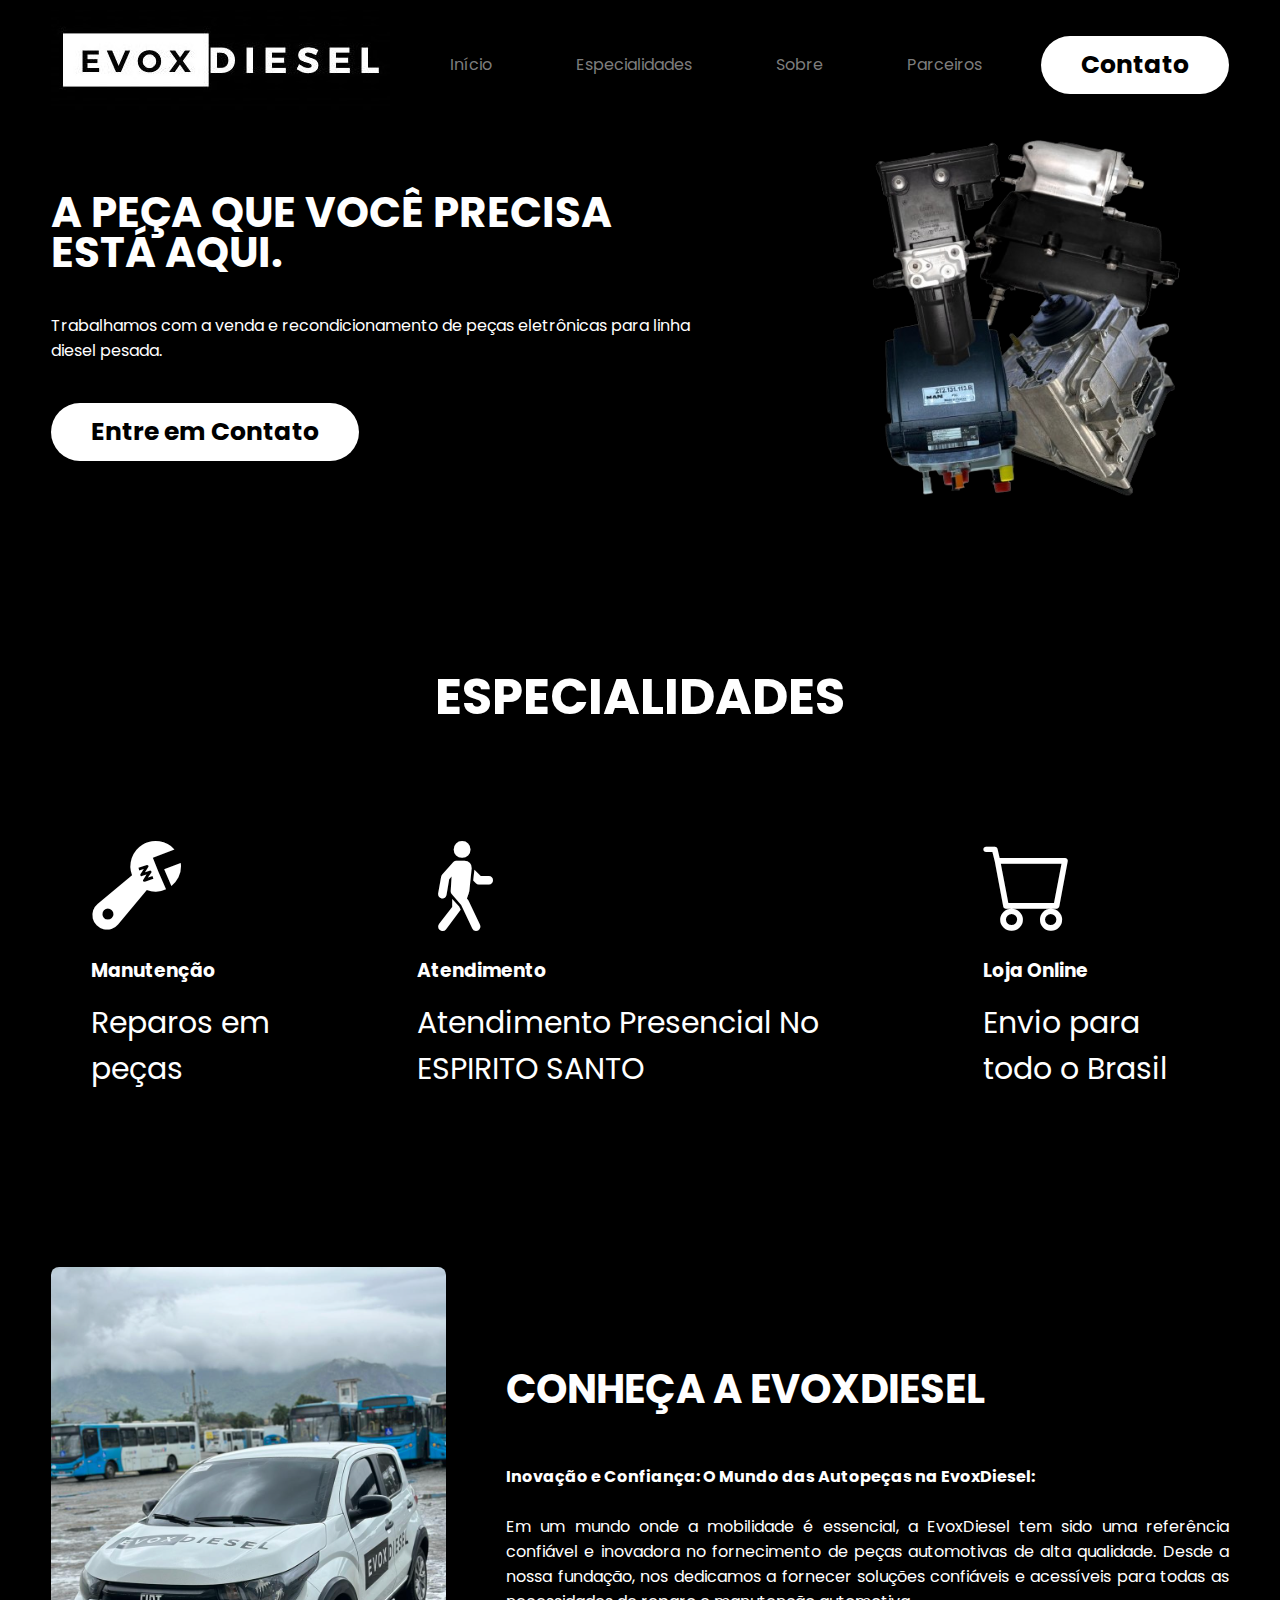
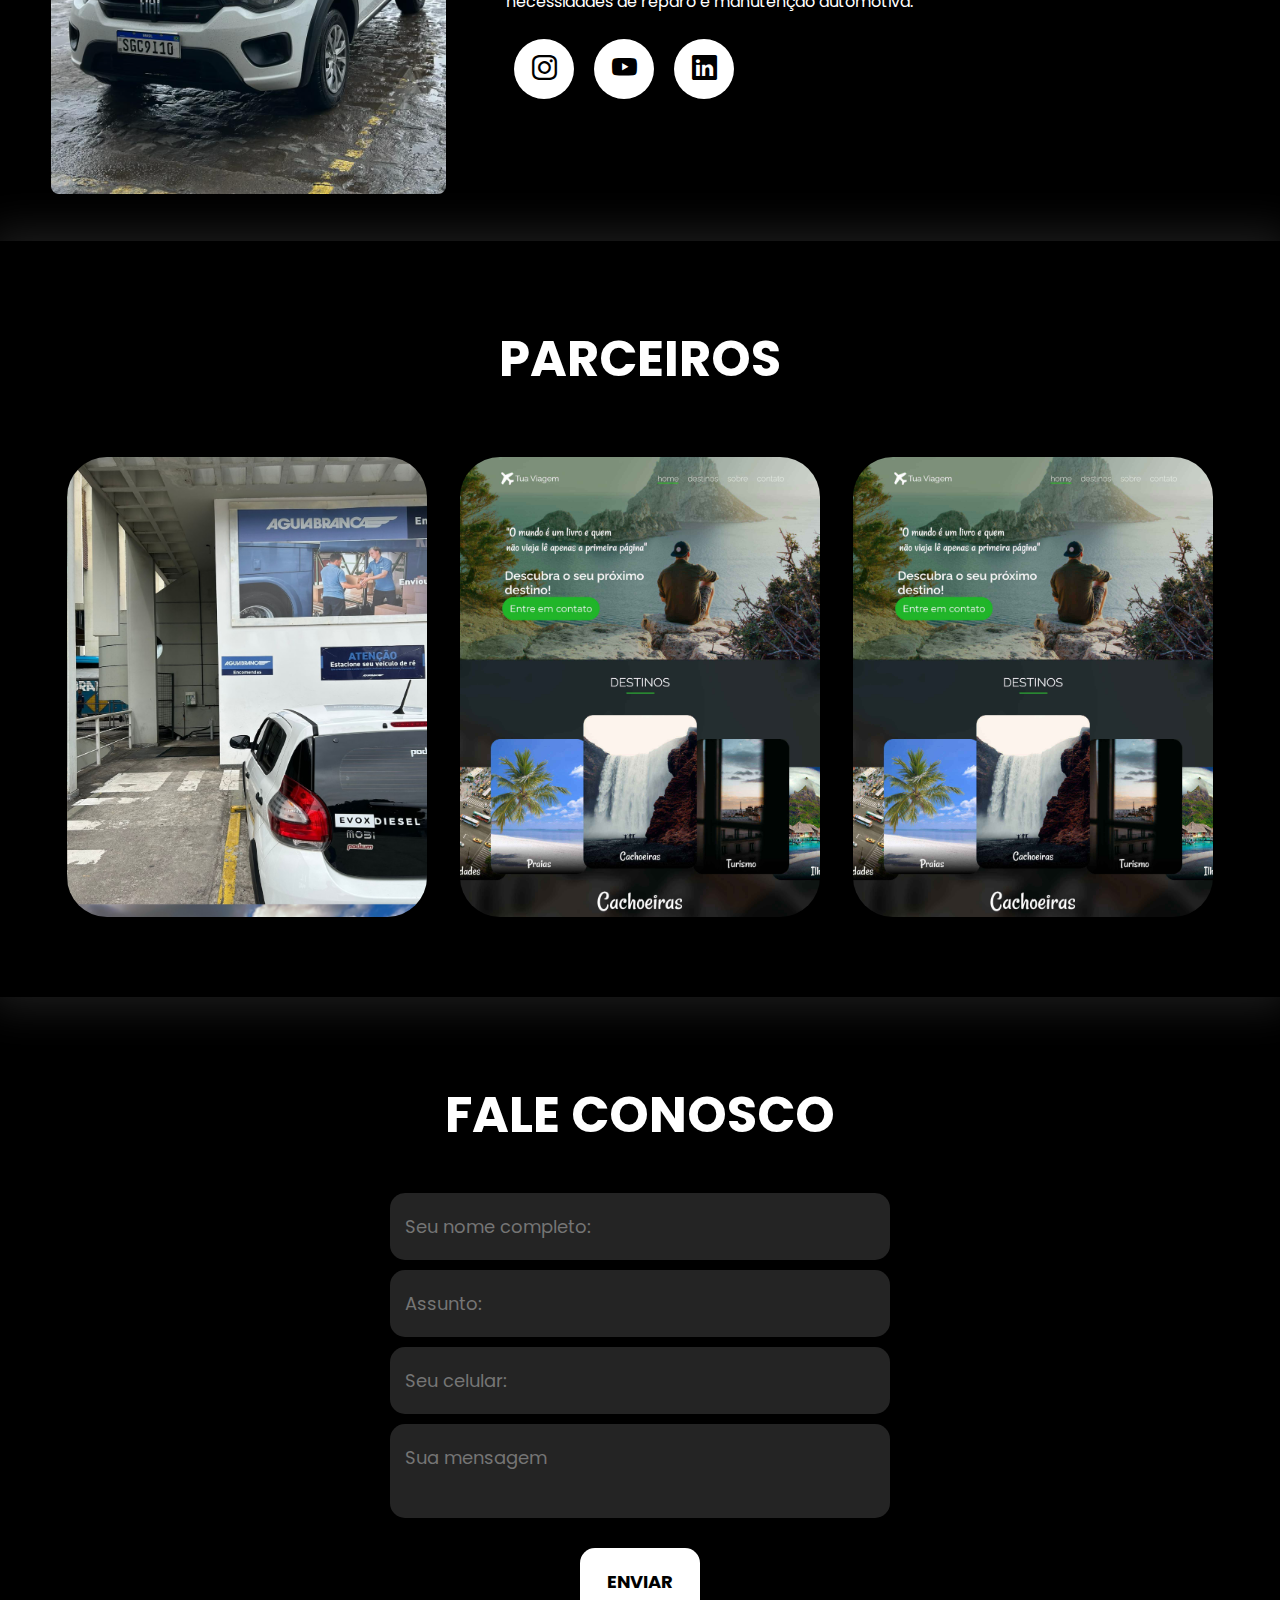
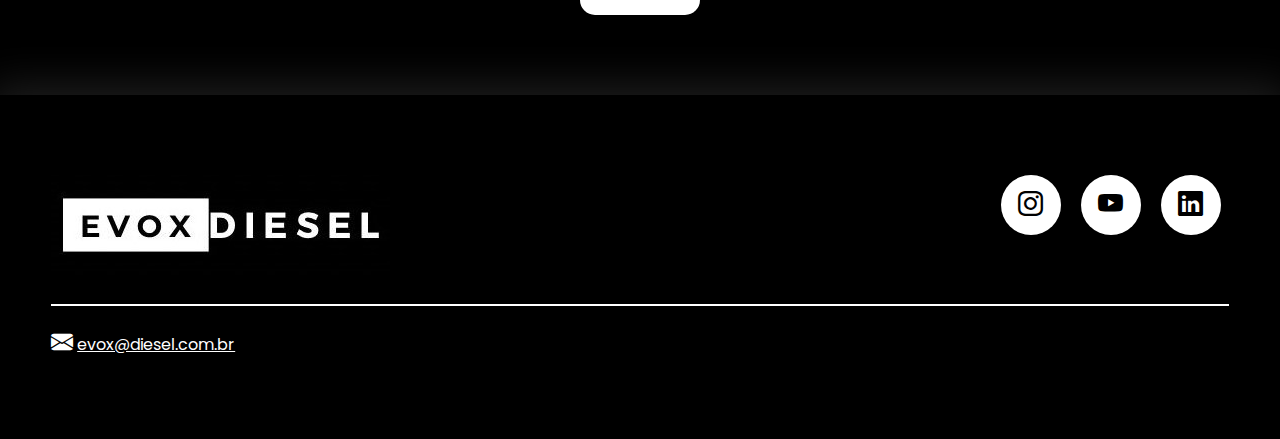
<file: index.html>
<!DOCTYPE html>
<html lang="en">

<head>
    <meta charset="UTF-8">
    <meta name="viewport" content="width=device-width, initial-scale=1.0">
    <!--GOOGLE FONTS-->
    <link rel="preconnect" href="https://fonts.googleapis.com">
    <link rel="preconnect" href="https://fonts.gstatic.com" crossorigin>
    <link
        href="https://fonts.googleapis.com/css2?family=Poppins:ital,wght@0,100;0,200;0,300;0,400;0,500;0,600;0,700;0,800;0,900;1,100;1,200;1,300;1,400;1,500;1,600;1,700;1,800;1,900&display=swap"
        rel="stylesheet">
    <!--FIM GOOGLE FONTS-->
    <!--BOOTSTRAP ICOS-->
    <link rel="stylesheet" href="https://cdn.jsdelivr.net/npm/bootstrap-icons@1.11.3/font/bootstrap-icons.min.css">
    <!--FIM BOOTSTRAP ICOS-->
    <link rel="stylesheet" href="style.css">

    

    <title>EvoxDiesel</title>
</head>
<link rel="shortcut icon" type="imagex/png" href="images/icon_evoxpt1.ico">

<body>

    <header>

        <div class="interface">
            <div class="logo">
                <a href="#">
                    <img src="images/evoxpt2.png" alt="logo EvoxDiesel">
                </a>

            </div><!--fechamento logo-->
            <nav class="menu-desktop">
                <ul>
                    <li><a href="#topo-do-site">Início</a></li>
                    <li><a href="#especialidades">Especialidades</a></li>
                    <li><a href="#sobre">Sobre</a></li>
                    <li><a href="#parceiros">Parceiros</a></li>
                </ul>

            </nav>
            <div class="btn-contato">
                <a href="https://wa.me/5527997917340" target="_blank">
                    <button id="btn-contato">Contato</button>
                </a>
            </div><!--fechamento btn-contato-->

            <div onclick="abrirmenu()" class="btn-abrir-menu" id="btn-abrir-menu">
                <i class="bi bi-list"></i>
            </div>

            <div id="menu-mobile" onclick="{fecharmenu()}" class="menu-mobile" >
                <div class="btn-fechar">
                    <i class="bi bi-x-lg"></i>
                </div>

                <nav>
                    <ul>
                        <li><a href="#topo-do-site">Início</a></li>
                        <li><a href="#especialidades">Especialidades</a></li>
                        <li><a href="#sobre">Sobre</a></li>
                        <li><a href="#parceiros">Parceiros</a></li>
                        <li><a href="#">Contato</a></li>
                    </ul>

                </nav>


            </div><!--menu-mobile-->
            <div class="overlay-menu"></div>

        </div><!--fechamento interface-->
    </header>

    <main>
        <section id="topo-do-site" class="topo-do-site">
            <div class="interface">
                <div class="flex">
                    <div class="txt-topo-site">
                        <h1>A PEÇA QUE VOCÊ PRECISA ESTÁ AQUI.<span></span></h1>
                        <p>Trabalhamos com a venda e recondicionamento de peças eletrônicas para linha diesel pesada.
                        </p>

                        <div class="btn-contato">
                            <a href="https://wa.me/5527997917340" target="_blank">
                                <button>Entre em Contato</button>
                            </a>
                        </div>
                    </div><!--txt-topo-site-->

                    <div class="img-topo-site" >

                        <img id="teste1" src="images/foto1-removebg-preview.png" />

                    </div>

                </div><!--flex-->
            </div><!--interface-->
        </section><!--topo-do-site-->

        <section id="especialidades" class="especialidades">
            <div class="interface">
                <h2 class="titulo">ESPECIALIDADES</h2>
                <div class="flex">
                    <div class="especialidades-box">
                        <i class="bi bi-wrench-adjustable"></i>
                        <h3>Manutenção</h3>
                        <p>Reparos em peças</p>
                    </div><!--especialidades-box-->

                    <div class="especialidades-box">
                        <i class="bi bi-person-walking"></i>
                        <h3>Atendimento</h3>
                        <p>Atendimento Presencial No ESPIRITO SANTO</p>
                    </div><!--especialidades-box-->

                    <a href="https://www.mercadolivre.com.br/" target="_blank">
                        <div class="especialidades-box">
                            <i class="bi bi-cart"></i>
                            <h3>Loja Online</h3>
                            <p>Envio para todo o Brasil</p>
                        </div><!--flex-->
                    </a>

                </div><!--interface-->
        </section><!--especialidades-->

        <section id="sobre" class="sobre">
            <div class="interface">
                <div class="flex">
                    <div class="img-sobre">
                        <img src="images/car evox_resized.jpg">
                    </div><!--img-sobre-->
                    <div class="txt-sobre">
                        <h2>CONHEÇA A EVOXDIESEL</h2>
                        <br>
                        <p><strong>Inovação e Confiança: O Mundo das Autopeças na EvoxDiesel:</strong></p>
                        <br>
                        <p>
                            Em um mundo onde a mobilidade é essencial, a EvoxDiesel tem sido uma referência confiável e
                            inovadora no fornecimento de peças automotivas de alta qualidade.
                            Desde a nossa fundação, nos dedicamos a fornecer soluções confiáveis e acessíveis para todas
                            as necessidades de reparo e manutenção automotiva.</p>
                        <br>
                        <div class="btn-social">
                            <a href="https://www.instagram.com/evoxdiesel/" target="_blank"><button><i class="bi bi-instagram"></i></button></a>
                            <a href="#"><button><i class="bi bi-youtube"></i></button></a>
                            <a href="#"><button><i class="bi bi-linkedin"></i></button></a>
                        </div>
                    </div><!--txt-sobre-->
                </div><!--flex-->
            </div><!--interface-->
        </section><!--sobre-->

        <section id="parceiros" class="parceiros">
            <div class="interface">
                <h2 class="titulo">PARCEIROS</h2>
                <div class="flex">
                    <div class="img-parc" style="background-image: url(images/imagem-parceiro-aguiabranca.jpg);">
                        <div class="overlay">Águia Branca</div>
                    </div>
                    <div class="img-parc" style="background-image: url(images/imagem.jpg);">
                        <div class="overlay">Parceiro 2</div>
                    </div>
                    <div class="img-parc" style="background-image: url(images/imagem.jpg);">
                        <div class="overlay">Parceiro 3</div>
                    </div>
                </div>

            </div>
            </div><!--flex-->
            </div><!--interface-->
        </section><!--parceiros-->

        <section class="formulario">
            <h2 class="titulo">FALE CONOSCO</h2>
            <div class="interface">

                <form onsubmit="testandoform()" action="">
                    <input type="text" name="" id="nomeusuario" placeholder="Seu nome completo:" required> <!--campo obrigatório-->
                    <input type="text" name="" id="assunto" placeholder="Assunto:" required> <!--campo obrigatório-->
                    <input type="text" name="" id="contato" placeholder="Seu celular:">
                    <textarea name="" id="suamensagem" placeholder="Sua mensagem" required></textarea> <!--campo obrigatório-->
                    <div class="btn-enviar"><input type="submit" value="ENVIAR"></div>
                </form>

            </div><!--interface-->
        </section><!--formulario-->
    </main>

    <footer>
        <div class="interface">
            <div class="line-footer">
                <div class="flex">
                    <div class="logo-footer">
                        <img src="images/evoxpt2.png" alt="logo evox">
                    </div><!--logo-footer-->
                    <div class="btn-social">
                        <a href="https://www.instagram.com/evoxdiesel/" target="_blank"><button><i class="bi bi-instagram"></i></button></a>
                        <a href="#"><button><i class="bi bi-youtube"></i></button></a>
                        <a href="#"><button><i class="bi bi-linkedin"></i></button></a>
                    </div><!--btn-social-->
                </div>
            </div><!--line-footer-->

            <div class="line-footer borda">
                <p><i class="bi bi-envelope-fill"></i> <a href="mailto:evox@diesel.com.br"><u>evox@diesel.com.br</u></a></p>

            </div><!--line-footer-->
        </div><!--interface-->
    </footer>

    <script src="menu.js" defer></script>
    <script src="index.js"></script>
</body>

</html>
</file>
<file: style.css>
* { margin: 0; padding: 0; }

/*ESTILO GERAL*/

*{
    margin: 0;
    padding: 0;
    box-sizing: border-box;
    font-family: 'Poppins', sans-serif;
}

body{
    background-color: #000;
    height: 100vh;
}

.interface{
    
    max-width: 1280px;
    margin: 0 auto;

}

.flex{
    display: flex;
}

.btn-contato button{
    padding: 10px 40px;
    font-size: 25px;
    font-weight: 700;
    background-color: #fff;
    border: 0;
    border-radius: 30px;
    cursor: pointer;
    transition: .2s;

}

h2.titulo{
    color: #fff;
    font-size: 50px;
    text-align: center;
}

button:hover, form .btn-enviar input:hover{
    box-shadow: 0px 0px 8px #fff;
    transform: scale(1.30);
}





/* ESTILO DO CABEÇALHO */


main{
    
    margin-top: 75px;
    
}



header{
    top: 0;
    width: 100%;
    padding: 10px 4%;
    position: fixed;
    background-color: #000;
    z-index: 1;
}

header > .interface{
    display: flex;
    align-items: center;
    justify-content: space-between;
}

header a{
    color: #7d7d7d;
    text-decoration: none;
    display: inline-block;
}

header nav.menu-desktop a:hover{
    color: #fff;
    transform: scale(1.30);
    transition: .2s;
}

header nav ul{
    list-style-type: none;
}

header nav.menu-desktop ul li{
    display: inline-block;
    padding: 0 40px;
}

@media (max-width: 1260px) {
    .menu-desktop {
        display: none;
    }
    #btn-contato{
        display: none;
    }
}

.img-topo-site #teste1{
    width: 100%;
    height: 100%;
}


.btn-contato button:hover{

    box-shadow: 0px 0px 8px #fff;
    transform: scale(1.05);
}

/* ESTILO DO MENU MOBILE */

.btn-abrir-menu i{
    color: #fff;
    font-size: 40px;
    cursor: pointer;
}



.menu-mobile{
    background-color: #000;
    height: 100vh;
    position: fixed;
    top: 0;
    right: 0;
    z-index: 99999;
    width: 0%;
    overflow: hidden;
    
}

@media (max-width: 700px) {
    .menu-mobile {
        width: 0%;
    }
}

@media (min-width: 1260px){
    .btn-abrir-menu{
        display: none;
    }
}


.menu-mobile .btn-fechar{
    padding: 20px 5%;

}

.menu-mobile .btn-fechar i{
    color: #fff;
    font-size: 30px;

}

.menu-mobile nav ul{
    display: flex; 
    flex-direction: column;
    text-align: right;

}

.menu-mobile nav ul li a{
    color: #fff;
    font-size: 20px;
    font-weight: 300;
    padding: 20px 8%;
    display: block;

}

.menu-mobile nav ul li a:hover{
    background-color: #fff;
    color: #000;

}

.overlay-menu{
    background-color: #000000a7;
    width: 100%;
    height: 100%;
    position: fixed;
    top: 0%;
    left: 0%;
    z-index: 88888;
    display: none;
}



/* ESTILO DO TOPO DO SITE */

.topo-do-site{
    /* margin-top: 100px; */
    /* background-color: red; */
}


section.topo-do-site{
    padding: 40px 4%;
}

section.topo-do-site .flex{
    display: flex;
    flex-direction: row;
    align-items: center;
    justify-content: center;
    gap: 90px;
}

@media (max-width: 1030px) {
    .topo-do-site .interface .flex{
        margin-top: 100px;
        flex-direction: column;
    }
}

#teste1{
    width: 650px;
    height: 650px;

}

.topo-do-site h1{
    color: #fff;
    font-size: 42px;
    line-height: 40px;
}

.topo-do-site .txt-topo-site h1 span{
    color: #fff;
}

.topo-do-site .txt-topo-site p{

    color: #fff;
    margin: 40px 0;
}



/* ESTILO DAS ESPECIALIDADES */

/* .especialidades{
    margin-top: 100px;
    background-color: blue;
} */

section.especialidades{
    /* position: static; */
    padding: 80px 4%;
}

section.especialidades .flex{
    gap: 60px;
}


.especialidades .especialidades-box{
    color: #fff;
    padding: 40px;
    border-radius: 20px;
    margin-top: 45px;
    transition: .2s;
    cursor: pointer;

}

.especialidades .especialidades-box:hover{
    
    transform: scale(1.05);
    box-shadow: 0 0 20px #ffffff77;
}

.especialidades .especialidades-box i{
      font-size: 90px;
      color: #fff;
}

.especialidades .especialidades-box p{
    font-size: 30px;
    margin: 15px 0;
}

@media (max-width: 820px) {
    .especialidades .interface .flex{
        flex-direction: column;
    }
}


a{
    text-decoration: none;
}



/* ESTILO DO SOBRE */

section.sobre{
    padding: 40px 4%;
}

section.sobre .flex{
    align-items: center;
    gap: 60px;

}

.img-sobre img{
    
    border-radius: 8px;

}

@media (max-width: 700px) {
    .img-sobre img{
        width: 100%;
    }
    .img-sobre {
        align-items: center;
    }
}

.sobre .txt-sobre{
    color: #fff;
}

.sobre .txt-sobre h2{
    font-size: 40px;
    line-height: 40px;
    margin-bottom: 30px;

}

.sobre .txt-sobre p{
    text-align: justify;
}


.btn-social button{
    width: 60px;
    height: 60px;
    border-radius: 50%;
    border: none;
    background-color: #fff;
    font-size: 25px;
    cursor: pointer;
    margin: 0 8px;
    transition: 1s;

}

@media (max-width: 700px) {
    .line-footer .flex{
        flex-direction: column;
    }
}

@media (max-width: 820px) {
    #sobre .interface .flex{
        flex-direction: column;
    }
}

/* ESTILO DO PARCEIROS */

section.parceiros{
    padding: 80px 4%;
    box-shadow: 0 0 40px 10px #ffffff1e;
}

section.parceiros .flex{
    justify-content: space-around;
    margin-top: 60px;
}

.img-parc{
    width: 360px;
    height: 460px;
   background-size: cover;
   background-position: 100% 0%;
   transition: 8s;
   cursor: pointer;
   border-radius: 40px;
   /* position: relative; */
}

.img-parc:hover{
    background-position: 100% 100%;
}

.overlay{
    
    position: relative;
    top: 0;
    left: 0%;
    width: 100%;
    height: 100%;
    background-color: #000000b8;
    border-radius: 40px;
    display: flex;
    align-items: center;
    justify-content: center;
    font-size: 24px;
    font-weight: 600;
    color: #fff;
    opacity: 0;
    transition: 3s;
}

.overlay:hover{
    opacity: 1;
}

@media (max-width: 700px) {
    section.parceiros .flex{
        flex-direction: column;
    }
    section.parceiros .flex .img-parc{
        margin: 10px;
    }
}


/* ESTILO DO FORMULARIO DE CONTATO */

section.formulario{
    padding: 80px 4%;
}

form{
    max-width: 500px;
    margin: 0 auto;
    display: flex;
    justify-content: center;
    flex-direction: column;
    gap: 10px;
    margin-top: 40px;
}

form input, form textarea{
    width: 100%;
    background-color: #242424;
    border: 0;
    outline: 0;
    padding: 20px 15px;
    border-radius: 15px;
    color: #fff;
    font-size: 18px;

}

form textarea{
    resize: none;
    max-height: 200px;
}

form .btn-enviar{
    margin-top: 20px;
    text-align: center;
}

form .btn-enviar input{
    width: 120px;
    background-color: #fff;
    color: #000;
    font-weight: 700;
    cursor: pointer;
    transition: 2s;
   
}

/* ESTILO DO RODAPÉ */

footer{
    padding: 60px 4%;
    box-shadow: 0 0 40px 10px #ffffff1e;
}

footer .flex{
    justify-content: space-between;
}

footer .line-footer{
    padding: 20px 0;
}

.borda{
    border-top: 2px solid #fff
}

footer .line-footer p i{
    color: #fff;
    font-size: 22px;
}

footer .line-footer p a{
    color: #fff;
}
</file>
